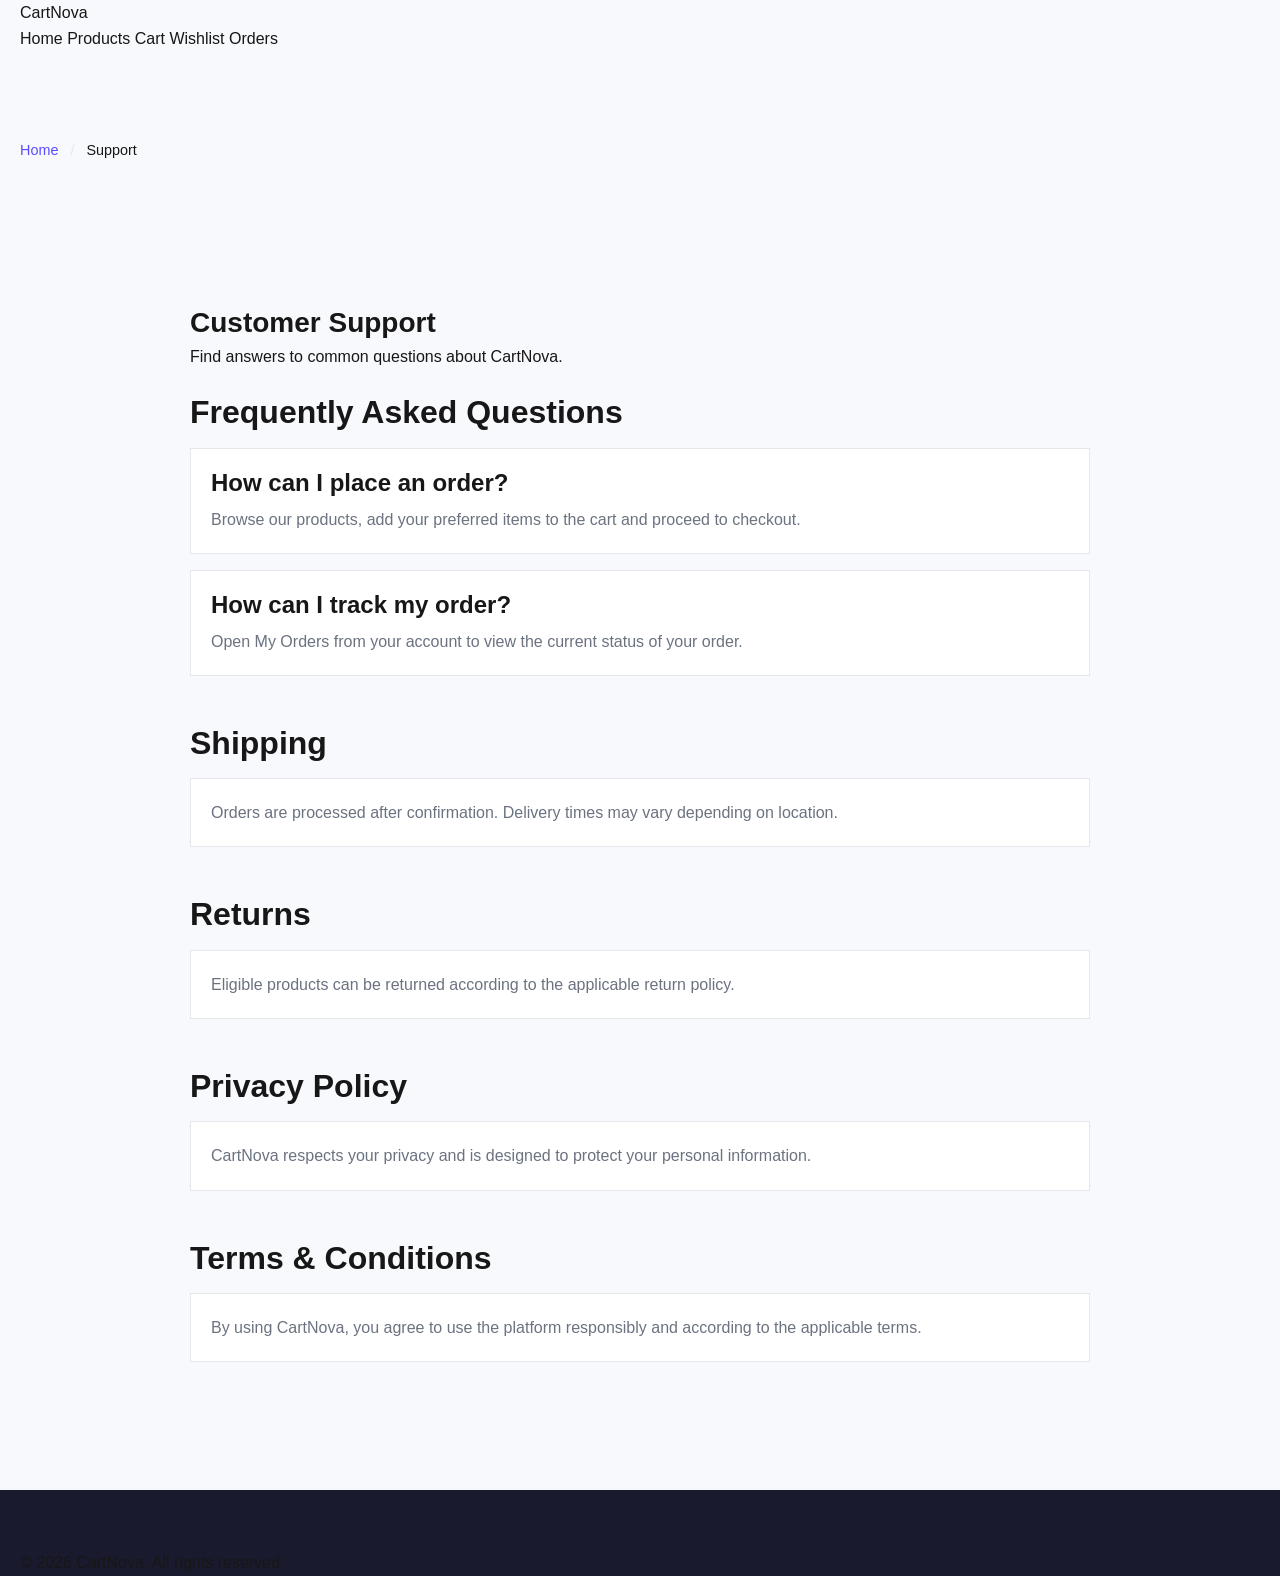
<file: frontend/support.html>
<!DOCTYPE html>
<html lang="en">

<head>
    <meta charset="UTF-8">
    <meta name="viewport" content="width=device-width, initial-scale=1.0">

    <title>Support - CartNova</title>

    <!-- CartNova CSS -->
    <link rel="stylesheet" href="css/style.css">
    <link rel="stylesheet" href="css/responsive.css">
    <link rel="stylesheet" href="css/animations.css">
</head>

<body>

    <!-- Header -->
    <header class="header">
        <div class="container">
            <a href="index.html" class="logo">CartNova</a>

            <nav class="nav">
                <a href="index.html">Home</a>
                <a href="products.html">Products</a>
                <a href="cart.html">Cart</a>
                <a href="wishlist.html">Wishlist</a>
                <a href="orders.html">Orders</a>
            </nav>
        </div>
    </header>


    <!-- Main Content -->
    <main>
        <div class="container">

            <div class="breadcrumb">
                <a href="index.html">Home</a>
                <span class="separator">/</span>
                <span class="current">Support</span>
            </div>

            <section class="support-page">

                <div class="page-header">
                    <h1 class="page-title">Customer Support</h1>

                    <p class="page-subtitle">
                        Find answers to common questions about CartNova.
                    </p>
                </div>


                <!-- FAQ -->
                <section id="faq" class="support-section">

                    <h2>Frequently Asked Questions</h2>

                    <div class="support-card">
                        <h3>How can I place an order?</h3>

                        <p>
                            Browse our products, add your preferred items
                            to the cart and proceed to checkout.
                        </p>
                    </div>

                    <div class="support-card">
                        <h3>How can I track my order?</h3>

                        <p>
                            Open My Orders from your account to view
                            the current status of your order.
                        </p>
                    </div>

                </section>


                <!-- Shipping -->
                <section id="shipping" class="support-section">

                    <h2>Shipping</h2>

                    <div class="support-card">
                        <p>
                            Orders are processed after confirmation.
                            Delivery times may vary depending on location.
                        </p>
                    </div>

                </section>


                <!-- Returns -->
                <section id="returns" class="support-section">

                    <h2>Returns</h2>

                    <div class="support-card">
                        <p>
                            Eligible products can be returned according
                            to the applicable return policy.
                        </p>
                    </div>

                </section>


                <!-- Privacy -->
                <section id="privacy" class="support-section">

                    <h2>Privacy Policy</h2>

                    <div class="support-card">
                        <p>
                            CartNova respects your privacy and is designed
                            to protect your personal information.
                        </p>
                    </div>

                </section>


                <!-- Terms -->
                <section id="terms" class="support-section">

                    <h2>Terms & Conditions</h2>

                    <div class="support-card">
                        <p>
                            By using CartNova, you agree to use the platform
                            responsibly and according to the applicable terms.
                        </p>
                    </div>

                </section>

            </section>

        </div>
    </main>


    <!-- Footer -->
    <footer class="footer">
        <div class="container">
            <p>&copy; 2026 CartNova. All rights reserved.</p>
        </div>
    </footer>


    <!-- JavaScript -->
    <script src="js/main.js"></script>

</body>

</html>
</file>
<file: frontend/css/style.css>
:root {
    --primary: #5B4BFF;
    --primary-light: #7B6FFF;
    --primary-dark: #4A3AE0;
    --primary-bg: rgba(91, 75, 255, 0.08);
    --background: #F8F9FC;
    --card: #FFFFFF;
    --text: #171717;
    --muted: #6B7280;
    --success: #16A34A;
    --danger: #DC2626;
    --warning: #F59E0B;
    --border: #E5E7EB;
    --shadow: 0 1px 3px rgba(0, 0, 0, 0.06), 0 1px 2px rgba(0, 0, 0, 0.04);
    --shadow-md: 0 4px 6px rgba(0, 0, 0, 0.06), 0 2px 4px rgba(0, 0, 0, 0.04);
    --shadow-lg: 0 10px 15px rgba(0, 0, 0, 0.08), 0 4px 6px rgba(0, 0, 0, 0.04);
    --radius: 12px;
    --radius-sm: 8px;
    --radius-lg: 16px;
    --transition: all 0.2s ease;
    --font-heading: 'Poppins', sans-serif;
    --font-body: 'Inter', sans-serif;
    --navbar-height: 72px;
}

/* Reset & Base */
*,
*::before,
*::after {
    box-sizing: border-box;
    margin: 0;
    padding: 0;
}

html {
    scroll-behavior: smooth;
}

body {
    font-family: var(--font-body);
    color: var(--text);
    background-color: var(--background);
    line-height: 1.6;
}

img {
    max-width: 100%;
    display: block;
}

a {
    text-decoration: none;
    color: inherit;
    transition: var(--transition);
}

ul {
    list-style: none;
    padding: 0;
}

button {
    cursor: pointer;
    border: none;
    background: transparent;
    font: inherit;
}

input,
select,
textarea {
    font: inherit;
    border: 1px solid var(--border);
    padding: 8px 12px;
    border-radius: var(--radius-sm);
}

/* Typography */
h1,
h2,
h3,
h4,
h5,
h6 {
    font-family: var(--font-heading);
    font-weight: 600;
    line-height: 1.2;
}

h1 {
    font-size: 2.5rem;
}

h2 {
    font-size: 2rem;
}

h3 {
    font-size: 1.5rem;
}

h4 {
    font-size: 1.25rem;
}

p {
    line-height: 1.6;
    color: var(--text);
}

/* Container & Layout */
.container {
    max-width: 1280px;
    margin: 0 auto;
    padding: 0 20px;
}

.section {
    padding: 80px 0;
}

.section-header {
    text-align: center;
    margin-bottom: 48px;
}

.section-title {
    font-size: 2rem;
    margin-bottom: 12px;
}

.section-subtitle {
    color: var(--muted);
    font-size: 1.05rem;
    max-width: 500px;
    margin: 0 auto;
}

/* Navbar */
.navbar {
    position: fixed;
    top: 0;
    left: 0;
    width: 100%;
    z-index: 1000;
    background-color: #fff;
    transition: var(--transition);
    height: var(--navbar-height);
}

.navbar.scrolled {
    box-shadow: var(--shadow-md);
    height: calc(var(--navbar-height) - 8px);
}

.navbar-container {
    display: flex;
    align-items: center;
    justify-content: space-between;
    height: 100%;
}

.navbar-logo {
    display: flex;
    align-items: center;
    gap: 8px;
    font-family: var(--font-heading);
    font-size: 1.4rem;
    font-weight: 700;
    color: var(--text);
}

.navbar-logo svg {
    width: 28px;
    height: 28px;
}

.logo-accent {
    color: var(--primary);
}

.navbar-nav {
    display: flex;
    gap: 32px;
    align-items: center;
}

.nav-link {
    color: var(--muted);
    font-weight: 500;
    font-size: 0.95rem;
    position: relative;
    transition: var(--transition);
}

.nav-link:hover {
    color: var(--text);
}

.nav-link.active {
    color: var(--primary);
    font-weight: 600;
}

.nav-link.active::after {
    content: '';
    position: absolute;
    bottom: -4px;
    left: 0;
    width: 100%;
    height: 2px;
    background-color: var(--primary);
    border-radius: 2px;
}

.navbar-actions {
    display: flex;
    align-items: center;
    gap: 8px;
}

.action-btn {
    position: relative;
    width: 40px;
    height: 40px;
    display: flex;
    align-items: center;
    justify-content: center;
    border-radius: 50%;
    transition: var(--transition);
}

.action-btn:hover {
    background-color: var(--background);
}

.action-btn svg {
    width: 20px;
    height: 20px;
}

.action-badge {
    position: absolute;
    top: 2px;
    right: 2px;
    background-color: var(--primary);
    color: white;
    font-size: 0.65rem;
    font-weight: 700;
    min-width: 18px;
    height: 18px;
    border-radius: 50%;
    display: flex;
    align-items: center;
    justify-content: center;
    line-height: 1;
}

.auth-nav {
    margin-left: 8px;
}

.hamburger {
    display: none;
}

/* Mobile Menu */
.mobile-menu {
    display: none;
    position: absolute;
    top: 100%;
    left: 0;
    width: 100%;
    background-color: white;
    box-shadow: var(--shadow-lg);
    padding: 16px 0;
    border-top: 1px solid var(--border);
}

.mobile-menu.active {
    display: block;
}

.mobile-link {
    display: flex;
    align-items: center;
    gap: 12px;
    padding: 12px 24px;
    color: var(--text);
    font-weight: 500;
    transition: var(--transition);
}

.mobile-link:hover {
    background-color: var(--background);
    color: var(--primary);
}

.mobile-link svg {
    width: 18px;
    height: 18px;
}

.mobile-auth {
    padding: 12px 24px;
    border-top: 1px solid var(--border);
    margin-top: 8px;
}

/* Search Overlay */
.search-overlay {
    position: absolute;
    top: 100%;
    left: 0;
    width: 100%;
    background-color: white;
    box-shadow: var(--shadow-lg);
    padding: 16px 0;
    display: none;
    border-top: 1px solid var(--border);
}

.search-overlay.active {
    display: block;
}

.search-form {
    display: flex;
    align-items: center;
    gap: 12px;
    padding: 8px 16px;
    background-color: var(--background);
    border-radius: var(--radius);
    border: 2px solid transparent;
}

.search-form:focus-within {
    border-color: var(--primary);
}

.search-form input {
    flex: 1;
    border: none;
    background: transparent;
    outline: none;
    font-size: 1rem;
    padding: 8px;
}

.search-close {
    opacity: 0.5;
}

.search-close:hover {
    opacity: 1;
}

/* Buttons */
.btn {
    display: inline-flex;
    align-items: center;
    justify-content: center;
    gap: 8px;
    padding: 10px 24px;
    border-radius: var(--radius-sm);
    font-weight: 600;
    font-size: 0.9rem;
    transition: var(--transition);
    cursor: pointer;
    border: none;
    text-decoration: none;
}

.btn-primary {
    background-color: var(--primary);
    color: white;
}

.btn-primary:hover {
    background-color: var(--primary-dark);
    transform: translateY(-1px);
    box-shadow: var(--shadow);
}

.btn-primary:active {
    transform: translateY(0);
}

.btn-secondary {
    background-color: transparent;
    border: 1.5px solid var(--primary);
    color: var(--primary);
}

.btn-secondary:hover {
    background-color: var(--primary-bg);
}

.btn-danger {
    background-color: var(--danger);
    color: white;
}

.btn-danger:hover {
    background-color: #b91c1c;
    /* darker red */
}

.btn-sm {
    padding: 8px 16px;
    font-size: 0.85rem;
}

.btn-lg {
    padding: 14px 32px;
    font-size: 1rem;
}

.btn-block {
    width: 100%;
}

.btn-icon {
    padding: 8px;
    min-width: auto;
}

.btn:disabled {
    opacity: 0.5;
    cursor: not-allowed;
    transform: none;
    box-shadow: none;
}

.btn:focus-visible {
    outline: 2px solid var(--primary);
    outline-offset: 2px;
}

/* Hero Section */
.hero {
    padding-top: calc(var(--navbar-height) + 40px);
    padding-bottom: 60px;
    overflow: hidden;
}

.hero-container {
    display: flex;
    align-items: center;
    gap: 60px;
}

.hero-content {
    flex: 1;
    max-width: 560px;
}

.hero-title {
    font-size: 3.2rem;
    font-weight: 800;
    line-height: 1.15;
    margin-bottom: 20px;
}

.hero-title span {
    color: var(--primary);
}

.hero-subtitle {
    font-size: 1.15rem;
    color: var(--muted);
    line-height: 1.7;
    margin-bottom: 32px;
}

.hero-actions {
    display: flex;
    gap: 16px;
    flex-wrap: wrap;
}

.hero-image {
    flex: 1;
    display: flex;
    justify-content: center;
}

.hero-image img {
    max-width: 100%;
    border-radius: var(--radius-lg);
    box-shadow: var(--shadow-lg);
}

/* Category Cards */
.categories-grid {
    display: grid;
    grid-template-columns: repeat(6, 1fr);
    gap: 20px;
}

.category-card {
    background-color: var(--card);
    border-radius: var(--radius);
    padding: 28px 20px;
    text-align: center;
    transition: var(--transition);
    cursor: pointer;
    border: 1px solid var(--border);
}

.category-card:hover {
    border-color: var(--primary);
    transform: translateY(-4px);
    box-shadow: var(--shadow-md);
}

.category-icon {
    width: 64px;
    height: 64px;
    margin: 0 auto 16px;
    background-color: var(--primary-bg);
    border-radius: 50%;
    display: flex;
    align-items: center;
    justify-content: center;
    color: var(--primary);
}

.category-icon svg {
    width: 28px;
    height: 28px;
}

.category-name {
    font-weight: 600;
    font-size: 1rem;
    margin-bottom: 4px;
}

.category-count {
    font-size: 0.85rem;
    color: var(--muted);
}

/* Product Card */
.products-grid {
    display: grid;
    grid-template-columns: repeat(4, 1fr);
    gap: 24px;
}

.product-card {
    background-color: var(--card);
    border-radius: var(--radius);
    overflow: hidden;
    border: 1px solid var(--border);
    transition: var(--transition);
}

.product-card:hover {
    transform: translateY(-4px);
    box-shadow: var(--shadow-md);
}

.product-card:hover .product-image {
    transform: scale(1.05);
}

.product-image-wrapper {
    position: relative;
    aspect-ratio: 1;
    overflow: hidden;
    background-color: var(--background);
}

.product-image {
    width: 100%;
    height: 100%;
    object-fit: cover;
    transition: transform 0.3s ease;
}

.product-wishlist-btn {
    position: absolute;
    top: 12px;
    right: 12px;
    width: 36px;
    height: 36px;
    background-color: white;
    border-radius: 50%;
    display: flex;
    align-items: center;
    justify-content: center;
    box-shadow: var(--shadow);
    cursor: pointer;
    transition: var(--transition);
    z-index: 2;
    border: none;
    color: var(--muted);
}

.product-wishlist-btn svg {
    width: 18px;
    height: 18px;
}

.product-wishlist-btn:hover {
    box-shadow: var(--shadow-md);
}

.product-wishlist-btn.active {
    color: var(--danger);
    background-color: rgba(220, 38, 38, 0.1);
}

.product-wishlist-btn.active svg {
    fill: currentColor;
}

.product-badge {
    position: absolute;
    top: 12px;
    left: 12px;
    padding: 4px 10px;
    border-radius: 20px;
    font-size: 0.75rem;
    font-weight: 600;
    z-index: 2;
    background-color: var(--danger);
    color: white;
}

.product-badge.new {
    background-color: var(--primary);
    color: white;
}

.product-info {
    padding: 16px;
}

.product-category {
    font-size: 0.8rem;
    color: var(--primary);
    font-weight: 500;
    text-transform: uppercase;
    letter-spacing: 0.5px;
    margin-bottom: 6px;
}

.product-name {
    font-size: 1rem;
    font-weight: 600;
    margin-bottom: 8px;
    line-height: 1.3;
    min-height: 2.6em;
    display: -webkit-box;
    -webkit-line-clamp: 2;
    -webkit-box-orient: vertical;
    overflow: hidden;
}

.product-rating {
    display: flex;
    align-items: center;
    gap: 4px;
    margin-bottom: 10px;
    font-size: 0.85rem;
}

.star {
    color: var(--border);
}

.star.filled {
    color: #FBBF24;
}

.rating-count {
    color: var(--muted);
    font-size: 0.8rem;
    margin-left: 4px;
}

.product-price {
    display: flex;
    align-items: baseline;
    gap: 8px;
    margin-bottom: 12px;
    flex-wrap: wrap;
}

.current-price {
    font-size: 1.15rem;
    font-weight: 700;
    color: var(--text);
}

.original-price {
    font-size: 0.9rem;
    color: var(--muted);
    text-decoration: line-through;
}

.discount-percent {
    font-size: 0.8rem;
    color: var(--success);
    font-weight: 600;
}

.product-actions {
    padding: 0;
}

.add-to-cart-btn {
    width: 100%;
    padding: 10px;
    background-color: var(--primary);
    color: white;
    border-radius: var(--radius-sm);
    font-weight: 600;
    font-size: 0.9rem;
    transition: var(--transition);
    border: none;
    cursor: pointer;
}

.add-to-cart-btn:hover {
    background-color: var(--primary-dark);
}

/* Promo Section */
.promo-section {
    background: linear-gradient(135deg, var(--primary) 0%, var(--primary-dark) 100%);
    color: white;
    padding: 60px 0;
    text-align: center;
    margin: 0;
}

.promo-content {
    max-width: 600px;
    margin: 0 auto;
}

.promo-title {
    font-size: 2rem;
    margin-bottom: 12px;
    color: white;
}

.promo-text {
    opacity: 0.9;
    margin-bottom: 24px;
    font-size: 1.05rem;
}

/* Features Grid */
.features-grid {
    display: grid;
    grid-template-columns: repeat(4, 1fr);
    gap: 24px;
}

.feature-card {
    text-align: center;
    padding: 32px 20px;
    background-color: var(--card);
    border-radius: var(--radius);
    border: 1px solid var(--border);
}

.feature-icon {
    width: 56px;
    height: 56px;
    background-color: var(--primary-bg);
    border-radius: 50%;
    display: flex;
    align-items: center;
    justify-content: center;
    margin: 0 auto 16px;
    color: var(--primary);
}

.feature-icon svg {
    width: 24px;
    height: 24px;
}

.feature-title {
    font-weight: 600;
    margin-bottom: 8px;
}

.feature-text {
    color: var(--muted);
    font-size: 0.9rem;
    line-height: 1.5;
}

/* Newsletter */
.newsletter-section {
    background-color: var(--card);
    padding: 60px 0;
    border-top: 1px solid var(--border);
    border-bottom: 1px solid var(--border);
}

.newsletter-content {
    text-align: center;
    max-width: 500px;
    margin: 0 auto;
}

.newsletter-title {
    font-size: 1.5rem;
    margin-bottom: 8px;
}

.newsletter-text {
    color: var(--muted);
    margin-bottom: 24px;
}

.newsletter-form {
    display: flex;
    gap: 12px;
}

.newsletter-input {
    flex: 1;
    padding: 12px 16px;
    border: 1.5px solid var(--border);
    border-radius: var(--radius-sm);
    font-size: 1rem;
}

.newsletter-input:focus {
    border-color: var(--primary);
    outline: none;
}

.newsletter-btn {
    white-space: nowrap;
}

.newsletter-success {
    display: none;
    color: var(--success);
    font-weight: 500;
    margin-top: 12px;
}

/* Footer */
.footer {
    background-color: #1a1a2e;
    color: #a0a0b8;
    padding: 60px 0 0;
}

.footer-grid {
    display: grid;
    grid-template-columns: 1.5fr 1fr 1fr 1fr;
    gap: 40px;
    margin-bottom: 40px;
}

.footer-col h4 {
    color: white;
    font-size: 1rem;
    font-weight: 600;
    margin-bottom: 20px;
    font-family: var(--font-heading);
}

.footer-col ul {
    list-style: none;
}

.footer-col li {
    margin-bottom: 10px;
}

.footer-col a {
    color: #a0a0b8;
    transition: var(--transition);
}

.footer-col a:hover {
    color: white;
}

.footer-logo {
    display: flex;
    align-items: center;
    gap: 8px;
    font-family: var(--font-heading);
    font-size: 1.4rem;
    font-weight: 700;
    color: white;
}

.footer-logo .logo-accent {
    color: var(--primary-light);
}

.footer-desc {
    font-size: 0.9rem;
    line-height: 1.6;
    margin-top: 12px;
    max-width: 280px;
}

.social-links {
    display: flex;
    gap: 12px;
}

.social-links a {
    width: 36px;
    height: 36px;
    border-radius: 50%;
    background-color: rgba(255, 255, 255, 0.1);
    display: flex;
    align-items: center;
    justify-content: center;
    transition: var(--transition);
}

.social-links a:hover {
    background-color: var(--primary);
    color: white;
}

.social-links svg {
    width: 18px;
    height: 18px;
}

.footer-bottom {
    border-top: 1px solid rgba(255, 255, 255, 0.1);
    padding: 20px 0;
    text-align: center;
    font-size: 0.85rem;
}

/* Breadcrumb */
.breadcrumb {
    padding: 16px 0;
    font-size: 0.9rem;
    color: var(--muted);
    margin-top: var(--navbar-height);
}

.breadcrumb a {
    color: var(--primary);
    font-weight: 500;
}

.breadcrumb a:hover {
    text-decoration: underline;
}

.breadcrumb span.separator {
    margin: 0 8px;
    color: var(--border);
}

.breadcrumb span.current {
    color: var(--text);
    font-weight: 500;
}

/* Products Page Layout */
.page-header {
    padding: 24px 0;
    margin-top: var(--navbar-height);
}

.page-title {
    font-size: 1.75rem;
    margin-bottom: 4px;
}

.products-layout {
    display: flex;
    gap: 32px;
    padding-bottom: 60px;
}

.filter-sidebar {
    width: 260px;
    flex-shrink: 0;
}

.products-main {
    flex: 1;
    min-width: 0;
}

.filter-group {
    margin-bottom: 24px;
    padding-bottom: 24px;
    border-bottom: 1px solid var(--border);
}

.filter-title {
    font-weight: 600;
    font-size: 0.95rem;
    margin-bottom: 12px;
    display: flex;
    justify-content: space-between;
    align-items: center;
}

.filter-option {
    display: flex;
    align-items: center;
    gap: 8px;
    padding: 6px 0;
    cursor: pointer;
}

.filter-checkbox {
    width: 18px;
    height: 18px;
    accent-color: var(--primary);
}

.filter-label {
    font-size: 0.9rem;
    cursor: pointer;
    flex: 1;
}

.price-inputs {
    display: flex;
    gap: 8px;
    align-items: center;
}

.price-inputs input {
    width: 100%;
    padding: 8px;
    border: 1px solid var(--border);
    border-radius: var(--radius-sm);
    font-size: 0.85rem;
    text-align: center;
}

.filter-actions {
    padding-top: 16px;
}

.sort-bar {
    display: flex;
    align-items: center;
    justify-content: space-between;
    flex-wrap: wrap;
    gap: 12px;
    margin-bottom: 24px;
    padding: 12px 16px;
    background-color: var(--card);
    border-radius: var(--radius-sm);
    border: 1px solid var(--border);
}

.sort-search {
    flex: 1;
    max-width: 300px;
    padding: 8px 12px;
    border: 1px solid var(--border);
    border-radius: var(--radius-sm);
    font-size: 0.9rem;
}

.sort-select {
    padding: 8px 12px;
    border: 1px solid var(--border);
    border-radius: var(--radius-sm);
    font-size: 0.9rem;
    background-color: white;
    min-width: 180px;
}

.products-count {
    color: var(--muted);
    font-size: 0.9rem;
}

.mobile-filter-bar {
    display: none;
}

/* Pagination */
.pagination {
    display: flex;
    justify-content: center;
    gap: 8px;
    margin-top: 32px;
}

.page-btn {
    width: 40px;
    height: 40px;
    display: flex;
    align-items: center;
    justify-content: center;
    border-radius: var(--radius-sm);
    border: 1px solid var(--border);
    background-color: white;
    font-weight: 500;
    transition: var(--transition);
    cursor: pointer;
}

.page-btn:hover {
    border-color: var(--primary);
    color: var(--primary);
}

.page-btn.active {
    background-color: var(--primary);
    color: white;
    border-color: var(--primary);
}

.page-btn:disabled {
    opacity: 0.3;
    cursor: not-allowed;
}

/* Product Detail Page */
.product-detail {
    display: grid;
    grid-template-columns: 1fr 1fr;
    gap: 48px;
    padding: 40px 0;
    margin-top: var(--navbar-height);
}

.gallery-main {
    width: 100%;
    aspect-ratio: 1;
    background-color: var(--background);
    border-radius: var(--radius);
    overflow: hidden;
    margin-bottom: 12px;
    border: 1px solid var(--border);
}

.gallery-main img {
    width: 100%;
    height: 100%;
    object-fit: contain;
}

.gallery-thumbnails {
    display: flex;
    gap: 8px;
}

.gallery-thumb {
    width: 72px;
    height: 72px;
    border-radius: var(--radius-sm);
    overflow: hidden;
    cursor: pointer;
    border: 2px solid transparent;
    transition: var(--transition);
}

.gallery-thumb:hover,
.gallery-thumb.active {
    border-color: var(--primary);
}

.gallery-thumb img {
    width: 100%;
    height: 100%;
    object-fit: cover;
}

.detail-category {
    text-transform: uppercase;
    font-size: 0.8rem;
    color: var(--primary);
    font-weight: 600;
    letter-spacing: 0.5px;
    margin-bottom: 8px;
}

.detail-name {
    font-size: 1.75rem;
    font-weight: 700;
    margin-bottom: 12px;
}

.detail-rating {
    display: flex;
    align-items: center;
    gap: 8px;
    margin-bottom: 16px;
}

.detail-price {
    display: flex;
    align-items: baseline;
    gap: 12px;
    margin-bottom: 16px;
}

.detail-current {
    font-size: 1.75rem;
    font-weight: 700;
}

.detail-original {
    font-size: 1.1rem;
    color: var(--muted);
    text-decoration: line-through;
}

.detail-discount {
    font-size: 0.9rem;
    color: var(--success);
    font-weight: 600;
    background-color: rgba(22, 163, 74, 0.1);
    padding: 4px 10px;
    border-radius: 20px;
}

.stock-status {
    display: flex;
    align-items: center;
    gap: 6px;
    margin-bottom: 16px;
    font-weight: 500;
}

.stock-status.in-stock {
    color: var(--success);
}

.stock-status.out-of-stock {
    color: var(--danger);
}

.detail-description {
    color: var(--muted);
    line-height: 1.7;
    margin-bottom: 24px;
    font-size: 0.95rem;
}

.quantity-selector {
    display: flex;
    align-items: center;
    gap: 0;
    margin-bottom: 24px;
}

.qty-btn {
    width: 40px;
    height: 40px;
    border: 1px solid var(--border);
    display: flex;
    align-items: center;
    justify-content: center;
    font-size: 1.1rem;
    background-color: var(--card);
    transition: var(--transition);
    cursor: pointer;
}

.qty-btn:first-child {
    border-radius: var(--radius-sm) 0 0 var(--radius-sm);
}

.qty-btn:last-child {
    border-radius: 0 var(--radius-sm) var(--radius-sm) 0;
}

.qty-btn:hover {
    background-color: var(--background);
}

.qty-input {
    width: 56px;
    height: 40px;
    text-align: center;
    border: 1px solid var(--border);
    border-left: 0;
    border-right: 0;
    font-weight: 600;
    font-size: 1rem;
    border-radius: 0;
}

.detail-actions {
    display: flex;
    gap: 12px;
    margin-bottom: 32px;
}

.detail-wishlist-btn {
    padding: 12px;
    border: 1.5px solid var(--border);
    border-radius: var(--radius-sm);
    display: flex;
    align-items: center;
    justify-content: center;
    transition: var(--transition);
    background-color: transparent;
    cursor: pointer;
}

.detail-wishlist-btn:hover {
    border-color: var(--danger);
    color: var(--danger);
}

.detail-wishlist-btn.active {
    color: var(--danger);
    border-color: var(--danger);
    background-color: rgba(220, 38, 38, 0.05);
}

/* Detail Tabs */
.detail-tabs {
    border-top: 1px solid var(--border);
    margin-top: 48px;
    padding-top: 32px;
    grid-column: 1 / -1;
}

.tabs-header {
    display: flex;
    gap: 0;
    border-bottom: 2px solid var(--border);
    margin-bottom: 24px;
}

.tab-btn {
    padding: 12px 24px;
    font-weight: 500;
    color: var(--muted);
    cursor: pointer;
    border-bottom: 2px solid transparent;
    margin-bottom: -2px;
    transition: var(--transition);
    background: transparent;
    border-top: none;
    border-left: none;
    border-right: none;
}

.tab-btn:hover {
    color: var(--text);
}

.tab-btn.active {
    color: var(--primary);
    border-bottom-color: var(--primary);
}

.tab-content {
    display: none;
}

.tab-content.active {
    display: block;
}

.specs-table {
    width: 100%;
    border-collapse: collapse;
}

.specs-table tr {
    border-bottom: 1px solid var(--border);
}

.specs-table td {
    padding: 12px 16px;
}

.specs-table td:first-child {
    font-weight: 500;
    color: var(--text);
    width: 180px;
}

.specs-table td:last-child {
    color: var(--muted);
}

.review-card {
    padding: 20px 0;
    border-bottom: 1px solid var(--border);
}

.review-header {
    display: flex;
    align-items: center;
    gap: 12px;
    margin-bottom: 8px;
}

.review-avatar {
    width: 40px;
    height: 40px;
    background-color: var(--primary-bg);
    border-radius: 50%;
    display: flex;
    align-items: center;
    justify-content: center;
    color: var(--primary);
    font-weight: 600;
}

.review-name {
    font-weight: 600;
}

.review-date {
    font-size: 0.8rem;
    color: var(--muted);
}

.review-rating {
    margin-bottom: 8px;
}

.review-text {
    color: var(--muted);
    line-height: 1.6;
}

/* Related Products */
.related-section {
    grid-column: 1 / -1;
    margin-top: 48px;
}

/* Cart Page */
.cart-page {
    padding-top: calc(var(--navbar-height) + 24px);
    padding-bottom: 60px;
    min-height: 80vh;
}

.cart-content {
    display: flex;
    gap: 32px;
    align-items: flex-start;
}

.cart-items {
    flex: 1;
}

.cart-item {
    display: flex;
    gap: 16px;
    padding: 20px;
    background-color: var(--card);
    border-radius: var(--radius);
    border: 1px solid var(--border);
    margin-bottom: 12px;
    align-items: center;
}

.cart-item-image {
    width: 100px;
    height: 100px;
    border-radius: var(--radius-sm);
    overflow: hidden;
    flex-shrink: 0;
}

.cart-item-image img {
    width: 100%;
    height: 100%;
    object-fit: cover;
}

.cart-item-details {
    flex: 1;
    min-width: 0;
}

.cart-item-name {
    font-weight: 600;
    margin-bottom: 4px;
}

.cart-item-category {
    font-size: 0.8rem;
    color: var(--muted);
    margin-bottom: 8px;
}

.cart-item-price {
    font-weight: 500;
    color: var(--primary);
}

.cart-item-quantity {
    /* Uses .quantity-selector */
}

.cart-item-total {
    font-weight: 700;
    font-size: 1.1rem;
    min-width: 80px;
    text-align: right;
}

.cart-item-remove {
    color: var(--muted);
    cursor: pointer;
    transition: var(--transition);
    padding: 8px;
    background: transparent;
    border: none;
}

.cart-item-remove:hover {
    color: var(--danger);
}

.cart-summary {
    width: 360px;
    flex-shrink: 0;
    padding: 24px;
    background-color: var(--card);
    border-radius: var(--radius);
    border: 1px solid var(--border);
    position: sticky;
    top: calc(var(--navbar-height) + 24px);
}

.summary-title {
    font-size: 1.25rem;
    font-weight: 700;
    margin-bottom: 20px;
    padding-bottom: 16px;
    border-bottom: 1px solid var(--border);
}

.summary-row {
    display: flex;
    justify-content: space-between;
    margin-bottom: 12px;
    font-size: 0.95rem;
}

.summary-row .label {
    color: var(--muted);
}

.summary-row .value {
    font-weight: 500;
}

.summary-row.discount .value {
    color: var(--success);
}

.summary-divider {
    border: 0;
    border-top: 1px solid var(--border);
    margin: 16px 0;
}

.summary-total {
    display: flex;
    justify-content: space-between;
    font-size: 1.15rem;
    font-weight: 700;
    margin-bottom: 24px;
}

.summary-actions {
    display: flex;
    flex-direction: column;
    gap: 12px;
}

/* Empty State */
.empty-state {
    text-align: center;
    padding: 80px 20px;
}

.empty-state-icon {
    font-size: 4rem;
    margin-bottom: 20px;
    color: var(--border);
    display: inline-block;
}

.empty-state-icon svg {
    width: 64px;
    height: 64px;
}

.empty-state-title {
    font-size: 1.25rem;
    font-weight: 600;
    margin-bottom: 8px;
}

.empty-state-text {
    color: var(--muted);
    margin-bottom: 24px;
    max-width: 400px;
    margin-left: auto;
    margin-right: auto;
}

.empty-state-action {
    margin-top: 8px;
}

/* Auth Pages */
.auth-page {
    min-height: 100vh;
    display: flex;
}

.auth-container {
    display: flex;
    width: 100%;
    min-height: 100vh;
}

.auth-brand {
    flex: 1;
    background: linear-gradient(135deg, var(--primary) 0%, #3d2eb5 100%);
    color: white;
    display: flex;
    flex-direction: column;
    justify-content: center;
    padding: 60px;
    position: relative;
    overflow: hidden;
}

.auth-brand::before {
    content: '';
    position: absolute;
    width: 300px;
    height: 300px;
    border-radius: 50%;
    background-color: rgba(255, 255, 255, 0.08);
    top: -100px;
    right: -100px;
}

.auth-brand::after {
    content: '';
    position: absolute;
    width: 200px;
    height: 200px;
    border-radius: 50%;
    background-color: rgba(255, 255, 255, 0.05);
    bottom: -60px;
    left: -60px;
}

.auth-brand-logo {
    display: flex;
    align-items: center;
    gap: 10px;
    margin-bottom: 40px;
    font-size: 1.5rem;
    font-weight: 700;
}

.auth-brand-logo svg {
    color: white;
}

.auth-brand-title {
    font-size: 2rem;
    font-weight: 700;
    line-height: 1.3;
    margin-bottom: 16px;
}

.auth-brand-text {
    opacity: 0.85;
    font-size: 1.05rem;
    line-height: 1.6;
}

.auth-form-wrapper {
    flex: 1;
    display: flex;
    align-items: center;
    justify-content: center;
    padding: 40px;
}

.auth-form {
    width: 100%;
    max-width: 420px;
}

.auth-title {
    font-size: 1.75rem;
    font-weight: 700;
    margin-bottom: 8px;
}

.auth-subtitle {
    color: var(--muted);
    margin-bottom: 32px;
}

.form-group {
    margin-bottom: 20px;
}

.form-label {
    display: block;
    font-weight: 500;
    margin-bottom: 6px;
    font-size: 0.9rem;
}

.form-input {
    width: 100%;
    padding: 12px 16px;
    border: 1.5px solid var(--border);
    border-radius: var(--radius-sm);
    font-size: 0.95rem;
    transition: var(--transition);
}

.form-input:focus {
    border-color: var(--primary);
    outline: none;
    box-shadow: 0 0 0 3px rgba(91, 75, 255, 0.1);
}

.form-input.error {
    border-color: var(--danger);
}

.form-error {
    display: none;
    color: var(--danger);
    font-size: 0.8rem;
    margin-top: 4px;
}

.form-error.show {
    display: block;
}

.form-row {
    display: grid;
    grid-template-columns: 1fr 1fr;
    gap: 16px;
}

.password-wrapper {
    position: relative;
}

.password-toggle {
    position: absolute;
    right: 12px;
    top: 50%;
    transform: translateY(-50%);
    color: var(--muted);
    cursor: pointer;
    padding: 4px;
    background: none;
    border: none;
}

.form-check {
    display: flex;
    align-items: center;
    gap: 8px;
}

.form-check-input {
    width: 16px;
    height: 16px;
    accent-color: var(--primary);
}

.form-check-label {
    font-size: 0.9rem;
}

.auth-link {
    text-align: center;
    margin-top: 24px;
    font-size: 0.9rem;
}

.auth-link a {
    color: var(--primary);
    font-weight: 600;
}

.form-footer {
    display: flex;
    justify-content: space-between;
    align-items: center;
    margin-bottom: 24px;
    font-size: 0.9rem;
}

.forgot-link {
    color: var(--primary);
    font-weight: 500;
}

/* Profile Page */
.profile-page {
    padding-top: calc(var(--navbar-height) + 24px);
    padding-bottom: 60px;
    min-height: 80vh;
}

.profile-card {
    background-color: var(--card);
    border-radius: var(--radius);
    border: 1px solid var(--border);
    padding: 32px;
    max-width: 640px;
    margin: 0 auto;
}

.profile-header {
    display: flex;
    align-items: center;
    gap: 20px;
    margin-bottom: 32px;
    padding-bottom: 24px;
    border-bottom: 1px solid var(--border);
}

.profile-avatar {
    width: 80px;
    height: 80px;
    background-color: var(--primary-bg);
    border-radius: 50%;
    display: flex;
    align-items: center;
    justify-content: center;
    color: var(--primary);
    font-size: 2rem;
    font-weight: 700;
}

.profile-name {
    font-size: 1.25rem;
    font-weight: 600;
}

.profile-email {
    font-size: 0.9rem;
    color: var(--muted);
}

.profile-links {
    margin-top: 32px;
    padding-top: 24px;
    border-top: 1px solid var(--border);
}

.profile-links ul li {
    margin-bottom: 12px;
}

.profile-links a {
    display: flex;
    align-items: center;
    gap: 8px;
    color: var(--text);
    font-weight: 500;
}

.profile-links a:hover {
    color: var(--primary);
}

/* Checkout Page */
.checkout-page {
    padding-top: calc(var(--navbar-height) + 24px);
    padding-bottom: 60px;
    min-height: 80vh;
}

.checkout-grid {
    display: grid;
    grid-template-columns: 1.2fr 0.8fr;
    gap: 32px;
    align-items: start;
}

.checkout-form-section {
    background-color: var(--card);
    border-radius: var(--radius);
    border: 1px solid var(--border);
    padding: 32px;
}

.checkout-section-title {
    font-size: 1.25rem;
    font-weight: 600;
    margin-bottom: 24px;
    padding-bottom: 16px;
    border-bottom: 1px solid var(--border);
}

.payment-methods {
    margin-top: 32px;
}

.payment-option {
    display: flex;
    align-items: center;
    gap: 12px;
    padding: 16px;
    border: 1.5px solid var(--border);
    border-radius: var(--radius-sm);
    margin-bottom: 12px;
    cursor: pointer;
    transition: var(--transition);
}

.payment-option.active {
    border-color: var(--primary);
    background-color: var(--primary-bg);
}

.payment-option.disabled {
    opacity: 0.5;
    cursor: not-allowed;
}

.payment-radio {
    width: 18px;
    height: 18px;
    accent-color: var(--primary);
}

.checkout-summary-section {
    position: sticky;
    top: calc(var(--navbar-height) + 24px);
    background-color: var(--card);
    border-radius: var(--radius);
    border: 1px solid var(--border);
    padding: 24px;
}

.checkout-item {
    display: flex;
    gap: 12px;
    padding: 12px 0;
    border-bottom: 1px solid var(--border);
}

.checkout-item img {
    width: 56px;
    height: 56px;
    border-radius: var(--radius-sm);
    object-fit: cover;
}

.checkout-item-info {
    flex: 1;
}

/* Orders Page */
.orders-page {
    padding-top: calc(var(--navbar-height) + 24px);
    padding-bottom: 60px;
    min-height: 80vh;
}

.orders-list {
    display: flex;
    flex-direction: column;
    gap: 16px;
    max-width: 800px;
    margin: 0 auto;
}

.order-card {
    background-color: var(--card);
    border-radius: var(--radius);
    border: 1px solid var(--border);
    padding: 20px;
}

.order-card-header {
    display: flex;
    justify-content: space-between;
    align-items: center;
    margin-bottom: 12px;
}

.order-id {
    font-weight: 700;
}

.order-date {
    font-size: 0.85rem;
    color: var(--muted);
}

.order-card-body {
    display: flex;
    justify-content: space-between;
    align-items: center;
    padding: 12px 0;
}

.order-items-preview {
    color: var(--muted);
    font-size: 0.9rem;
}

.order-card-footer {
    display: flex;
    justify-content: space-between;
    align-items: center;
    padding-top: 12px;
    border-top: 1px solid var(--border);
}

.status-badge {
    display: inline-flex;
    padding: 4px 12px;
    border-radius: 20px;
    font-size: 0.8rem;
    font-weight: 600;
}

.status-badge.pending {
    background-color: #FEF3C7;
    color: #92400E;
}

.status-badge.processing {
    background-color: var(--primary-bg);
    color: var(--primary);
}

.status-badge.shipped {
    background-color: #DBEAFE;
    color: #1D4ED8;
}

.status-badge.delivered {
    background-color: #DCFCE7;
    color: #166534;
}

.status-badge.cancelled {
    background-color: #FEE2E2;
    color: #991B1B;
}

/* Order Detail Page */
.order-detail-page {
    padding-top: calc(var(--navbar-height) + 24px);
    padding-bottom: 60px;
    min-height: 80vh;
}

.order-detail-header {
    margin-bottom: 32px;
}

.order-timeline {
    display: flex;
    justify-content: space-between;
    align-items: center;
    padding: 32px 0;
    margin-bottom: 32px;
    position: relative;
}

.timeline-step {
    display: flex;
    flex-direction: column;
    align-items: center;
    gap: 8px;
    position: relative;
    z-index: 1;
    flex: 1;
}

.timeline-dot {
    width: 32px;
    height: 32px;
    border-radius: 50%;
    display: flex;
    align-items: center;
    justify-content: center;
    font-size: 0.8rem;
    background-color: var(--border);
    color: var(--muted);
}

.timeline-step.completed .timeline-dot {
    background-color: var(--success);
    color: white;
}

.timeline-step.current .timeline-dot {
    background-color: var(--primary);
    color: white;
}

.timeline-label {
    font-size: 0.8rem;
    font-weight: 500;
    text-align: center;
}

.timeline-track {
    position: absolute;
    top: 48px;
    left: 10%;
    right: 10%;
    height: 2px;
    background-color: var(--border);
    z-index: 0;
}

.order-detail-section {
    background-color: var(--card);
    border-radius: var(--radius);
    border: 1px solid var(--border);
    padding: 24px;
    margin-bottom: 20px;
}

.order-detail-section h3 {
    font-size: 1.1rem;
    font-weight: 600;
    margin-bottom: 16px;
}

.order-product-item {
    display: flex;
    gap: 12px;
    padding: 12px 0;
    border-bottom: 1px solid var(--border);
    align-items: center;
}

.order-product-item img {
    width: 64px;
    height: 64px;
    border-radius: var(--radius-sm);
    object-fit: cover;
}

.order-address p {
    color: var(--muted);
    line-height: 1.7;
}

/* Order Success */
.order-success {
    text-align: center;
    padding: 80px 20px;
    max-width: 480px;
    margin: 0 auto;
}

.success-icon {
    width: 80px;
    height: 80px;
    background-color: var(--success);
    border-radius: 50%;
    display: flex;
    align-items: center;
    justify-content: center;
    margin: 0 auto 24px;
    color: white;
    font-size: 2rem;
}

.success-title {
    font-size: 1.75rem;
    font-weight: 700;
    margin-bottom: 8px;
}

.success-text {
    color: var(--muted);
    margin-bottom: 24px;
}

.success-details {
    background-color: var(--background);
    border-radius: var(--radius-sm);
    padding: 16px;
    margin-bottom: 24px;
}

.success-actions {
    display: flex;
    flex-wrap: wrap;
    gap: 12px;
    justify-content: center;
}

/* 404 Page */
.not-found-page {
    min-height: 100vh;
    display: flex;
    align-items: center;
    justify-content: center;
    text-align: center;
    padding: 40px 20px;
}

.not-found-code {
    font-size: 8rem;
    font-weight: 800;
    color: var(--primary);
    line-height: 1;
    margin-bottom: 16px;
    font-family: var(--font-heading);
}

.not-found-title {
    font-size: 1.5rem;
    font-weight: 600;
    margin-bottom: 12px;
}

.not-found-text {
    color: var(--muted);
    margin-bottom: 32px;
    max-width: 400px;
    margin-left: auto;
    margin-right: auto;
}

.not-found-actions {
    display: flex;
    gap: 12px;
    justify-content: center;
}

/* Toast */
.toast-container {
    position: fixed;
    bottom: 24px;
    right: 24px;
    z-index: 9999;
    display: flex;
    flex-direction: column;
    gap: 8px;
}

.toast {
    display: flex;
    align-items: center;
    gap: 12px;
    padding: 14px 20px;
    background-color: var(--card);
    border-radius: var(--radius-sm);
    box-shadow: var(--shadow-lg);
    border-left: 4px solid;
    min-width: 300px;
    max-width: 420px;
    transform: translateX(120%);
    transition: transform 0.3s ease, opacity 0.3s ease;
    opacity: 0;
}

.toast.show {
    transform: translateX(0);
    opacity: 1;
}

.toast.success {
    border-left-color: var(--success);
}

.toast.success .toast-icon {
    color: var(--success);
}

.toast.error {
    border-left-color: var(--danger);
}

.toast.error .toast-icon {
    color: var(--danger);
}

.toast.warning {
    border-left-color: var(--warning);
}

.toast.warning .toast-icon {
    color: var(--warning);
}

.toast.info {
    border-left-color: var(--primary);
}

.toast.info .toast-icon {
    color: var(--primary);
}

.toast-message {
    flex: 1;
    font-size: 0.9rem;
    font-weight: 500;
}

.toast-close {
    cursor: pointer;
    opacity: 0.5;
    padding: 4px;
    background: transparent;
    border: none;
}

.toast-close:hover {
    opacity: 1;
}

/* Modal */
.modal-overlay {
    position: fixed;
    inset: 0;
    background-color: rgba(0, 0, 0, 0.5);
    z-index: 10000;
    display: flex;
    align-items: center;
    justify-content: center;
    opacity: 0;
    visibility: hidden;
    transition: var(--transition);
}

.modal-overlay.active {
    opacity: 1;
    visibility: visible;
}

.modal {
    background-color: var(--card);
    border-radius: var(--radius);
    padding: 32px;
    max-width: 420px;
    width: 90%;
    transform: scale(0.9);
    transition: var(--transition);
}

.modal-overlay.active .modal {
    transform: scale(1);
}

.modal-header {
    font-size: 1.15rem;
    font-weight: 600;
    margin-bottom: 12px;
}

.modal-body {
    color: var(--muted);
    margin-bottom: 24px;
    line-height: 1.6;
}

.modal-footer {
    display: flex;
    gap: 12px;
    justify-content: flex-end;
}

/* Loading Skeleton */
.skeleton {
    animation: skeleton-pulse 1.5s ease-in-out infinite;
}

.skeleton-image {
    width: 100%;
    aspect-ratio: 1;
    background-color: #e5e7eb;
    border-radius: var(--radius-sm);
}

.skeleton-text {
    height: 14px;
    background-color: #e5e7eb;
    border-radius: 4px;
    margin-bottom: 8px;
}

.skeleton-text.short {
    width: 60%;
}

/* Wishlist Page */
.wishlist-page {
    padding-top: calc(var(--navbar-height) + 24px);
    padding-bottom: 60px;
    min-height: 80vh;
}

/* Utility */
.text-center {
    text-align: center;
}

.text-muted {
    color: var(--muted);
}

.mb-1 {
    margin-bottom: 8px;
}

.mb-2 {
    margin-bottom: 16px;
}

.mb-3 {
    margin-bottom: 24px;
}

.mb-4 {
    margin-bottom: 32px;
}

/* =========================================
   SUPPORT PAGE
========================================= */

.support-page {
    max-width: 900px;
    margin: 0 auto;
    padding: 2rem 0 5rem;
}

.support-section {
    margin-bottom: 3rem;
    scroll-margin-top: 100px;
}

.support-section h2 {
    margin-bottom: 1rem;
}

.support-card {
    background: var(--card);
    border: 1px solid var(--border);
    border-radius: var(--radius-md);
    padding: 1.25rem;
    margin-bottom: 1rem;
}

.support-card h3 {
    margin-bottom: 0.5rem;
}

.support-card p {
    color: var(--muted);
    line-height: 1.7;
}

.nav-dropdown {
    position: relative;
}

.category-toggle {
    border: none;
    background: none;
    cursor: pointer;
    font: inherit;
}

.category-dropdown {
    position: absolute;
    top: calc(100% + 12px);
    left: 50%;
    transform: translateX(-50%);
    min-width: 190px;
    background: #fff;
    border: 1px solid #e5e7eb;
    border-radius: 10px;
    box-shadow: 0 10px 30px rgba(0, 0, 0, 0.12);
    padding: 8px;
    display: none;
    z-index: 1000;
}

.category-dropdown.show {
    display: block;
}

.category-dropdown a {
    display: block;
    padding: 10px 12px;
    color: #171717;
    text-decoration: none;
    border-radius: 6px;
}

.category-dropdown a:hover {
    background: #f5f5ff;
    color: var(--primary);
}
</file>
<file: frontend/css/responsive.css>
/* Tablet (max-width: 1199px) */
@media (max-width: 1199px) {
    .products-grid {
        grid-template-columns: repeat(3, 1fr);
    }

    .categories-grid {
        grid-template-columns: repeat(3, 1fr);
    }

    .features-grid {
        grid-template-columns: repeat(2, 1fr);
    }

    .footer-grid {
        grid-template-columns: repeat(2, 1fr);
    }

    .product-detail {
        grid-template-columns: 1fr;
    }

    .checkout-grid {
        grid-template-columns: 1fr;
    }

    .hero-container {
        flex-direction: column;
    }

    .hero-image {
        max-width: 480px;
    }

    .auth-brand {
        display: none;
    }
}

/* Mobile (max-width: 768px) */
@media (max-width: 768px) {
    .products-grid {
        grid-template-columns: repeat(2, 1fr);
        gap: 12px;
    }

    .categories-grid {
        grid-template-columns: repeat(3, 1fr);
        gap: 12px;
    }

    .features-grid {
        grid-template-columns: 1fr 1fr;
    }

    .footer-grid {
        grid-template-columns: 1fr;
    }

    .navbar-nav {
        display: none;
    }

    .hamburger {
        display: flex;
    }

    .cart-content {
        flex-direction: column;
    }

    .cart-summary {
        width: 100%;
    }

    .hero-title {
        font-size: 2rem;
    }

    .hero-container {
        text-align: center;
    }

    .hero-actions {
        justify-content: center;
    }

    .filter-sidebar {
        position: fixed;
        left: -100%;
        top: 0;
        height: 100%;
        width: 280px;
        z-index: 1001;
        background-color: white;
        transition: var(--transition);
        overflow-y: auto;
        padding: 20px;
        padding-top: 80px;
    }

    .filter-sidebar.active {
        left: 0;
    }

    .filter-overlay {
        display: none;
        position: fixed;
        inset: 0;
        background-color: rgba(0, 0, 0, 0.5);
        z-index: 1000;
    }

    .filter-overlay.active {
        display: block;
    }

    .mobile-filter-bar {
        display: flex;
        gap: 12px;
        margin-bottom: 16px;
    }

    .mobile-filter-bar button {
        flex: 1;
        padding: 10px;
        border: 1px solid var(--border);
        border-radius: var(--radius-sm);
        font-weight: 500;
        background-color: white;
    }

    .products-layout {
        flex-direction: column;
    }

    .sort-bar {
        flex-direction: column;
        align-items: stretch;
    }

    .sort-search {
        max-width: none;
    }

    .toast-container {
        right: auto;
        left: 50%;
        transform: translateX(-50%);
        bottom: 16px;
    }

    .toast {
        min-width: 280px;
    }

    .cart-item {
        flex-wrap: wrap;
    }

    .order-timeline {
        flex-direction: column;
        gap: 0;
        align-items: flex-start;
        padding-left: 24px;
    }

    .timeline-step {
        flex-direction: row;
        gap: 12px;
    }

    .timeline-track {
        /* Vertical connector */
        left: 39px;
        top: 0;
        bottom: 0;
        height: 100%;
        width: 2px;
    }

    .checkout-summary-section {
        position: static;
    }

    .auth-container {
        flex-direction: column;
    }

    .section {
        padding: 48px 0;
    }

    .section-title {
        font-size: 1.5rem;
    }
}

/* Small Mobile (max-width: 480px) */
@media (max-width: 480px) {
    .products-grid {
        gap: 8px;
    }

    .categories-grid {
        grid-template-columns: repeat(2, 1fr);
    }

    .features-grid {
        grid-template-columns: 1fr;
    }

    .newsletter-form {
        flex-direction: column;
    }

    .hero-actions {
        flex-direction: column;
        width: 100%;
    }

    .hero-actions .btn {
        width: 100%;
    }

    .product-info {
        padding: 12px;
    }

    .product-name {
        font-size: 0.9rem;
    }

    .current-price {
        font-size: 1rem;
    }
}

/* =========================================
   MOBILE SORT MODAL
========================================= */

.sort-modal-overlay {
    display: none;
    position: fixed;
    inset: 0;
    background: rgba(0, 0, 0, 0.45);
    z-index: 2000;
    align-items: flex-end;
    justify-content: center;
}

.sort-modal-overlay.active {
    display: flex;
}

.sort-modal {
    width: 100%;
    max-width: 600px;
    background: var(--card);
    border-radius: var(--radius-lg) var(--radius-lg) 0 0;
    padding: 1.25rem;
    box-shadow: var(--shadow-lg);
    animation: sortModalSlideUp 0.25s ease;
}

.sort-modal-header {
    display: flex;
    align-items: center;
    justify-content: space-between;
    padding-bottom: 1rem;
    border-bottom: 1px solid var(--border);
}

.sort-modal-header h3 {
    margin: 0;
    font-size: 1.1rem;
}

.sort-modal-close {
    width: 36px;
    height: 36px;
    border: none;
    background: transparent;
    border-radius: 50%;
    cursor: pointer;
    display: flex;
    align-items: center;
    justify-content: center;
}

.sort-modal-close:hover {
    background: var(--background);
}

.sort-options {
    display: flex;
    flex-direction: column;
}

.sort-option {
    display: flex;
    align-items: center;
    gap: 0.75rem;
    padding: 1rem 0;
    border-bottom: 1px solid var(--border);
    cursor: pointer;
}

.sort-option:last-child {
    border-bottom: none;
}

.sort-option input {
    width: 18px;
    height: 18px;
    accent-color: var(--primary);
}

.sort-option span {
    font-size: 0.95rem;
}

@keyframes sortModalSlideUp {
    from {
        transform: translateY(100%);
        opacity: 0;
    }

    to {
        transform: translateY(0);
        opacity: 1;
    }
}
</file>
<file: frontend/css/animations.css>
/* Keyframes */
@keyframes fadeIn {
    0% { opacity: 0; }
    100% { opacity: 1; }
}

@keyframes fadeInUp {
    0% { opacity: 0; transform: translateY(20px); }
    100% { opacity: 1; transform: translateY(0); }
}

@keyframes slideInRight {
    0% { transform: translateX(100%); }
    100% { transform: translateX(0); }
}

@keyframes slideInUp {
    0% { transform: translateY(100%); }
    100% { transform: translateY(0); }
}

@keyframes scaleIn {
    0% { transform: scale(0.9); opacity: 0; }
    100% { transform: scale(1); opacity: 1; }
}

@keyframes skeleton-pulse {
    0% { background-color: #e5e7eb; }
    50% { background-color: #d1d5db; }
    100% { background-color: #e5e7eb; }
}

@keyframes bounce {
    0% { transform: scale(1); }
    50% { transform: scale(1.3); }
    100% { transform: scale(1); }
}

@keyframes heartBeat {
    0% { transform: scale(1); }
    25% { transform: scale(1.3); }
    50% { transform: scale(1); }
    75% { transform: scale(1.3); }
    100% { transform: scale(1); }
}

@keyframes checkmark {
    0% { stroke-dashoffset: 50; }
    100% { stroke-dashoffset: 0; }
}

@keyframes spin {
    0% { transform: rotate(0); }
    100% { transform: rotate(360deg); }
}

/* Animation Classes */
.fade-in {
    animation: fadeIn 0.5s ease;
}

.fade-in-up {
    animation: fadeInUp 0.5s ease;
}

.slide-in-right {
    animation: slideInRight 0.3s ease;
}

.scale-in {
    animation: scaleIn 0.3s ease;
}

.bounce {
    animation: bounce 0.3s ease;
}

.heart-beat {
    animation: heartBeat 0.6s ease;
}

/* prefers-reduced-motion */
@media (prefers-reduced-motion: reduce) {
    *, *::before, *::after {
        animation-duration: 0.01ms !important;
        transition-duration: 0.01ms !important;
    }
}
</file>
